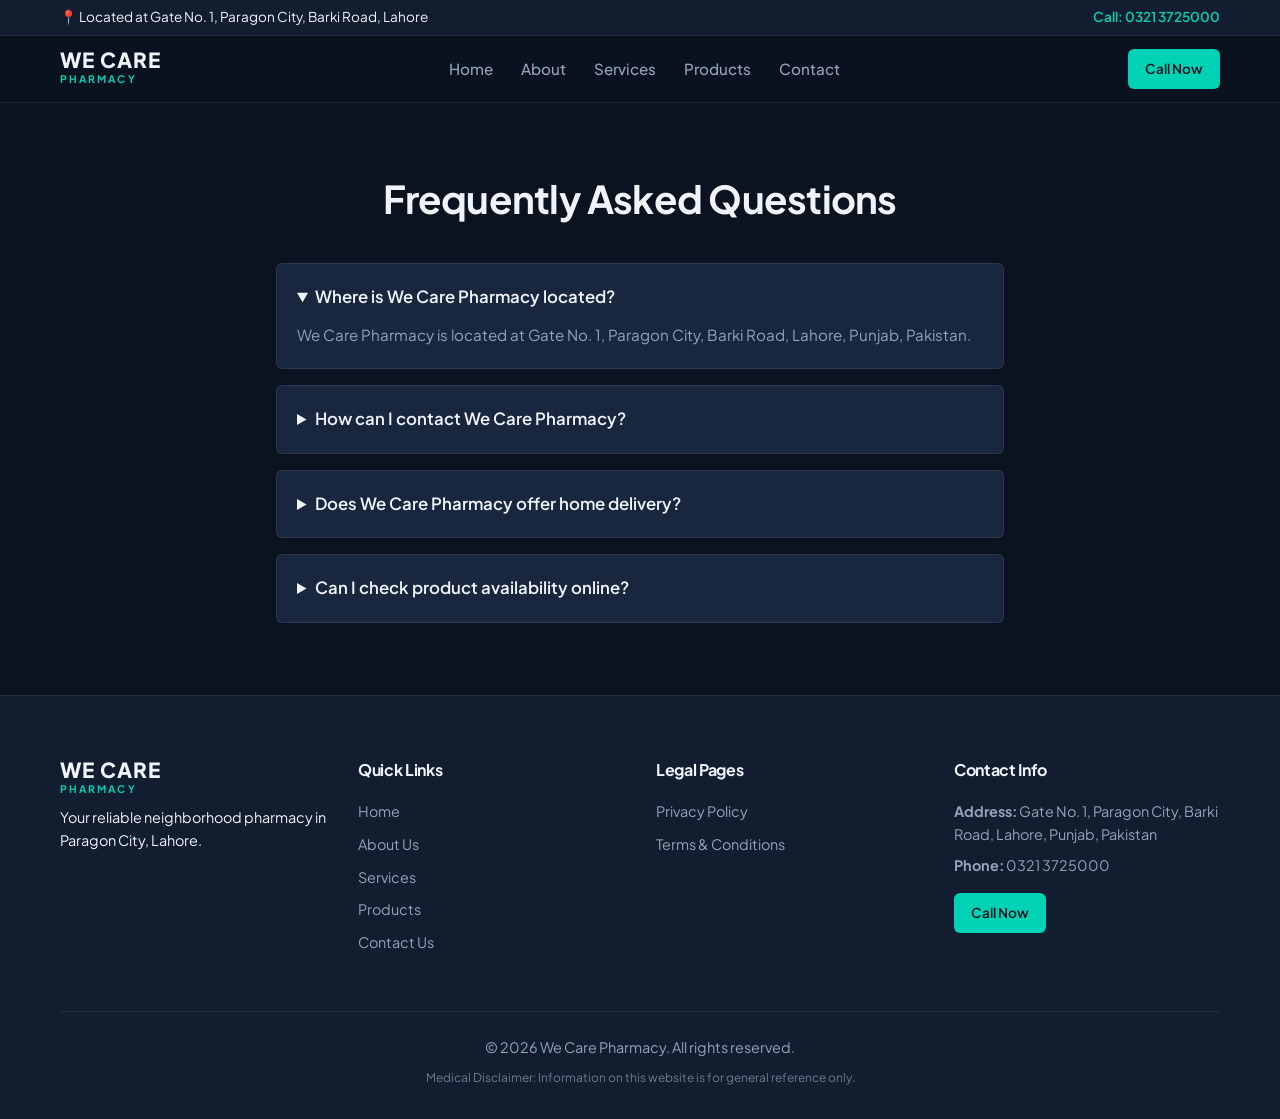
<file: faq.html>
<!DOCTYPE html>
<html lang="en">
<head>
    <meta charset="UTF-8">
    <meta name="viewport" content="width=device-width, initial-scale=1.0">
    <title>Frequently Asked Questions | We Care Pharmacy Lahore</title>
    <meta name="description" content="Get answers to common questions regarding location, stock checks, and services at We Care Pharmacy Paragon City, Lahore.">
    <meta name="robots" content="index, follow">
    <meta name="theme-color" content="#0b1320">
    <link rel="canonical" href="https://YOUR-DOMAIN-HERE/faq.html">

    <link rel="preconnect" href="https://fonts.googleapis.com">
    <link rel="preconnect" href="https://fonts.gstatic.com" crossorigin>
    <link href="https://fonts.googleapis.com/css2?family=Plus+Jakarta+Sans:wght@300;400;500;600;700&display=swap" rel="stylesheet">
    <link rel="stylesheet" href="style.css">

    <script src="main.js" defer></script>
</head>
<body>

    <aside class="announcement-bar">
        <div class="container announcement-content">
            <span>📍 Located at Gate No. 1, Paragon City, Barki Road, Lahore</span>
            <a href="tel:03213725000" class="announcement-link">Call: 0321 3725000</a>
        </div>
    </aside>

    <header class="site-header" id="site-header">
        <div class="container header-inner">
            <a href="index.html" class="brand-logo">
                <span class="logo-title">WE CARE</span>
                <span class="logo-sub">PHARMACY</span>
            </a>
            <nav class="desktop-nav">
                <ul class="nav-list">
                    <li><a href="index.html" class="nav-link">Home</a></li>
                    <li><a href="about.html" class="nav-link">About</a></li>
                    <li><a href="services.html" class="nav-link">Services</a></li>
                    <li><a href="products.html" class="nav-link">Products</a></li>
                    <li><a href="contact.html" class="nav-link">Contact</a></li>
                </ul>
            </nav>
            <div class="header-actions">
                <a href="tel:03213725000" class="btn btn-primary btn-sm">Call Now</a>
                <button class="mobile-menu-toggle" id="menu-toggle-btn" aria-label="Open Navigation Menu">
                    <span class="hamburger-bar"></span>
                    <span class="hamburger-bar"></span>
                    <span class="hamburger-bar"></span>
                </button>
            </div>
        </div>

        <div class="mobile-nav-overlay" id="mobile-nav-menu" aria-hidden="true">
            <nav class="mobile-nav-container">
                <div class="mobile-nav-header">
                    <span class="logo-title">WE CARE</span>
                    <button class="mobile-menu-close" id="menu-close-btn">&times;</button>
                </div>
                <ul class="mobile-nav-list">
                    <li><a href="index.html" class="mobile-nav-link">Home</a></li>
                    <li><a href="about.html" class="mobile-nav-link">About</a></li>
                    <li><a href="services.html" class="mobile-nav-link">Services</a></li>
                    <li><a href="products.html" class="mobile-nav-link">Products</a></li>
                    <li><a href="contact.html" class="mobile-nav-link">Contact</a></li>
                </ul>
                <div class="mobile-nav-footer">
                    <a href="tel:03213725000" class="btn btn-primary btn-block">Call 0321 3725000</a>
                    <p class="mobile-location-text">Gate No. 1, Paragon City, Barki Road, Lahore</p>
                </div>
            </nav>
        </div>
    </header>

    <main id="main-content" class="section-padding">
        <div class="container max-w-3xl">
            <h1 class="page-title text-center mb-xl">Frequently Asked Questions</h1>

            <div class="faq-accordion">
                <details class="faq-item" open>
                    <summary class="faq-question">Where is We Care Pharmacy located?</summary>
                    <div class="faq-answer">
                        <p>We Care Pharmacy is located at Gate No. 1, Paragon City, Barki Road, Lahore, Punjab, Pakistan.</p>
                    </div>
                </details>

                <details class="faq-item">
                    <summary class="faq-question">How can I contact We Care Pharmacy?</summary>
                    <div class="faq-answer">
                        <p>You can call us directly on our helpline at <a href="tel:03213725000">0321 3725000</a>.</p>
                    </div>
                </details>

                <details class="faq-item">
                    <summary class="faq-question">Does We Care Pharmacy offer home delivery?</summary>
                    <div class="faq-answer">
                        <p>Delivery availability should be confirmed directly with the pharmacy by calling 0321 3725000.</p>
                    </div>
                </details>

                <details class="faq-item">
                    <summary class="faq-question">Can I check product availability online?</summary>
                    <div class="faq-answer">
                        <p>Customers are encouraged to call our team directly at 0321 3725000 to verify medicine stock before visiting.</p>
                    </div>
                </details>
            </div>
        </div>
    </main>

    <footer class="site-footer">
        <div class="container">
            <div class="footer-top grid grid-4 gap-lg">
                <div class="footer-brand-col">
                    <a href="index.html" class="brand-logo footer-logo">
                        <span class="logo-title">WE CARE</span>
                        <span class="logo-sub">PHARMACY</span>
                    </a>
                    <p class="footer-desc mt-sm">Your reliable neighborhood pharmacy in Paragon City, Lahore.</p>
                </div>
                <div class="footer-links-col">
                    <h4 class="footer-heading">Quick Links</h4>
                    <ul class="footer-links">
                        <li><a href="index.html">Home</a></li>
                        <li><a href="about.html">About Us</a></li>
                        <li><a href="services.html">Services</a></li>
                        <li><a href="products.html">Products</a></li>
                        <li><a href="contact.html">Contact Us</a></li>
                    </ul>
                </div>
                <div class="footer-links-col">
                    <h4 class="footer-heading">Legal Pages</h4>
                    <ul class="footer-links">
                        <li><a href="privacy-policy.html">Privacy Policy</a></li>
                        <li><a href="terms-and-conditions.html">Terms & Conditions</a></li>
                    </ul>
                </div>
                <div class="footer-contact-col">
                    <h4 class="footer-heading">Contact Info</h4>
                    <p class="footer-contact-item"><strong>Address:</strong> Gate No. 1, Paragon City, Barki Road, Lahore, Punjab, Pakistan</p>
                    <p class="footer-contact-item"><strong>Phone:</strong> <a href="tel:03213725000">0321 3725000</a></p>
                    <a href="tel:03213725000" class="btn btn-primary btn-sm mt-sm">Call Now</a>
                </div>
            </div>
            <div class="footer-bottom">
                <p>&copy; <span id="current-year">2026</span> We Care Pharmacy. All rights reserved.</p>
                <p class="disclaimer-text">Medical Disclaimer: Information on this website is for general reference only.</p>
            </div>
        </div>
    </footer>

</body>
</html>
</file>
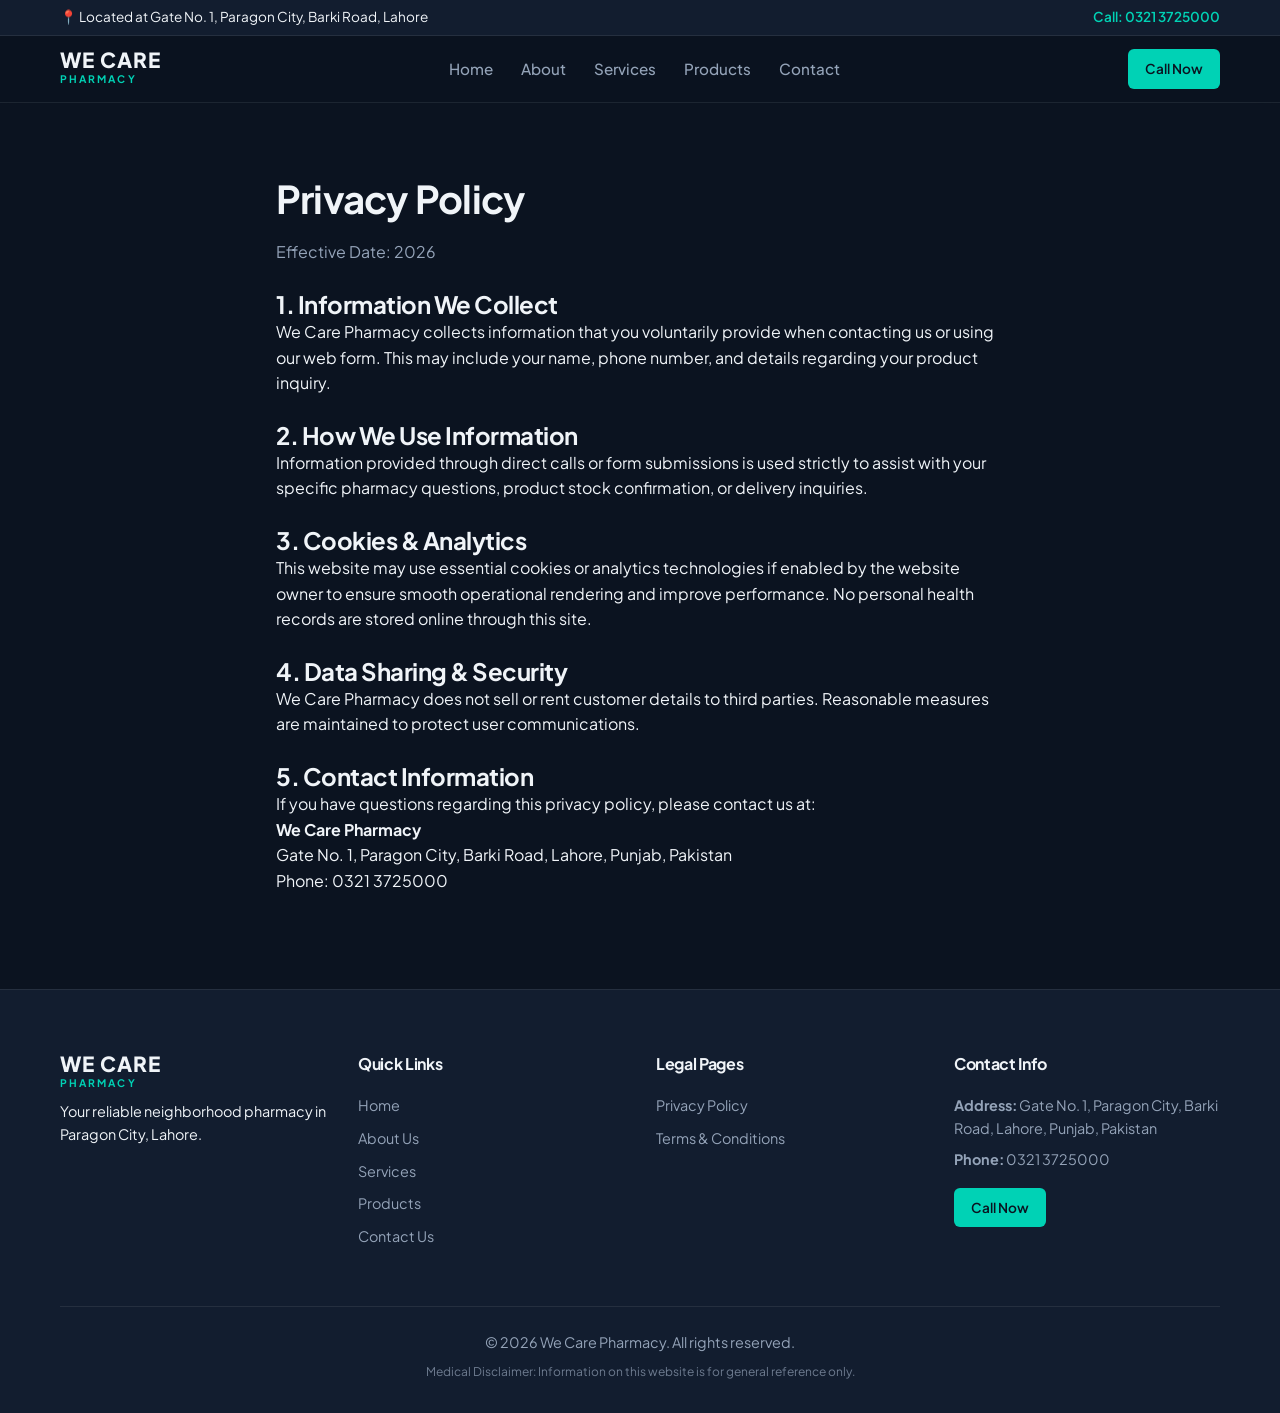
<file: privacy-policy.html>
<!DOCTYPE html>
<html lang="en">
<head>
    <meta charset="UTF-8">
    <meta name="viewport" content="width=device-width, initial-scale=1.0">
    <title>Privacy Policy | We Care Pharmacy Lahore</title>
    <meta name="description" content="Privacy Policy for We Care Pharmacy located in Paragon City, Lahore, Punjab, Pakistan.">
    <meta name="robots" content="index, follow">
    <meta name="theme-color" content="#0b1320">
    <link rel="canonical" href="https://YOUR-DOMAIN-HERE/privacy-policy.html">

    <link rel="preconnect" href="https://fonts.googleapis.com">
    <link rel="preconnect" href="https://fonts.gstatic.com" crossorigin>
    <link href="https://fonts.googleapis.com/css2?family=Plus+Jakarta+Sans:wght@300;400;500;600;700&display=swap" rel="stylesheet">
    <link rel="stylesheet" href="style.css">

    <script src="main.js" defer></script>
</head>
<body>

    <aside class="announcement-bar">
        <div class="container announcement-content">
            <span>📍 Located at Gate No. 1, Paragon City, Barki Road, Lahore</span>
            <a href="tel:03213725000" class="announcement-link">Call: 0321 3725000</a>
        </div>
    </aside>

    <header class="site-header" id="site-header">
        <div class="container header-inner">
            <a href="index.html" class="brand-logo">
                <span class="logo-title">WE CARE</span>
                <span class="logo-sub">PHARMACY</span>
            </a>
            <nav class="desktop-nav">
                <ul class="nav-list">
                    <li><a href="index.html" class="nav-link">Home</a></li>
                    <li><a href="about.html" class="nav-link">About</a></li>
                    <li><a href="services.html" class="nav-link">Services</a></li>
                    <li><a href="products.html" class="nav-link">Products</a></li>
                    <li><a href="contact.html" class="nav-link">Contact</a></li>
                </ul>
            </nav>
            <div class="header-actions">
                <a href="tel:03213725000" class="btn btn-primary btn-sm">Call Now</a>
                <button class="mobile-menu-toggle" id="menu-toggle-btn" aria-label="Open Navigation Menu">
                    <span class="hamburger-bar"></span>
                    <span class="hamburger-bar"></span>
                    <span class="hamburger-bar"></span>
                </button>
            </div>
        </div>

        <div class="mobile-nav-overlay" id="mobile-nav-menu" aria-hidden="true">
            <nav class="mobile-nav-container">
                <div class="mobile-nav-header">
                    <span class="logo-title">WE CARE</span>
                    <button class="mobile-menu-close" id="menu-close-btn">&times;</button>
                </div>
                <ul class="mobile-nav-list">
                    <li><a href="index.html" class="mobile-nav-link">Home</a></li>
                    <li><a href="about.html" class="mobile-nav-link">About</a></li>
                    <li><a href="services.html" class="mobile-nav-link">Services</a></li>
                    <li><a href="products.html" class="mobile-nav-link">Products</a></li>
                    <li><a href="contact.html" class="mobile-nav-link">Contact</a></li>
                </ul>
                <div class="mobile-nav-footer">
                    <a href="tel:03213725000" class="btn btn-primary btn-block">Call 0321 3725000</a>
                    <p class="mobile-location-text">Gate No. 1, Paragon City, Barki Road, Lahore</p>
                </div>
            </nav>
        </div>
    </header>

    <main id="main-content" class="section-padding">
        <div class="container max-w-3xl">
            <h1 class="page-title mb-md">Privacy Policy</h1>
            <p class="text-muted mb-lg">Effective Date: 2026</p>

            <article class="legal-content">
                <section class="mb-lg">
                    <h2>1. Information We Collect</h2>
                    <p>We Care Pharmacy collects information that you voluntarily provide when contacting us or using our web form. This may include your name, phone number, and details regarding your product inquiry.</p>
                </section>

                <section class="mb-lg">
                    <h2>2. How We Use Information</h2>
                    <p>Information provided through direct calls or form submissions is used strictly to assist with your specific pharmacy questions, product stock confirmation, or delivery inquiries.</p>
                </section>

                <section class="mb-lg">
                    <h2>3. Cookies & Analytics</h2>
                    <p>This website may use essential cookies or analytics technologies if enabled by the website owner to ensure smooth operational rendering and improve performance. No personal health records are stored online through this site.</p>
                </section>

                <section class="mb-lg">
                    <h2>4. Data Sharing & Security</h2>
                    <p>We Care Pharmacy does not sell or rent customer details to third parties. Reasonable measures are maintained to protect user communications.</p>
                </section>

                <section class="mb-lg">
                    <h2>5. Contact Information</h2>
                    <p>If you have questions regarding this privacy policy, please contact us at:</p>
                    <p><strong>We Care Pharmacy</strong><br>Gate No. 1, Paragon City, Barki Road, Lahore, Punjab, Pakistan<br>Phone: 0321 3725000</p>
                </section>
            </article>
        </div>
    </main>

    <footer class="site-footer">
        <div class="container">
            <div class="footer-top grid grid-4 gap-lg">
                <div class="footer-brand-col">
                    <a href="index.html" class="brand-logo footer-logo">
                        <span class="logo-title">WE CARE</span>
                        <span class="logo-sub">PHARMACY</span>
                    </a>
                    <p class="footer-desc mt-sm">Your reliable neighborhood pharmacy in Paragon City, Lahore.</p>
                </div>
                <div class="footer-links-col">
                    <h4 class="footer-heading">Quick Links</h4>
                    <ul class="footer-links">
                        <li><a href="index.html">Home</a></li>
                        <li><a href="about.html">About Us</a></li>
                        <li><a href="services.html">Services</a></li>
                        <li><a href="products.html">Products</a></li>
                        <li><a href="contact.html">Contact Us</a></li>
                    </ul>
                </div>
                <div class="footer-links-col">
                    <h4 class="footer-heading">Legal Pages</h4>
                    <ul class="footer-links">
                        <li><a href="privacy-policy.html">Privacy Policy</a></li>
                        <li><a href="terms-and-conditions.html">Terms & Conditions</a></li>
                    </ul>
                </div>
                <div class="footer-contact-col">
                    <h4 class="footer-heading">Contact Info</h4>
                    <p class="footer-contact-item"><strong>Address:</strong> Gate No. 1, Paragon City, Barki Road, Lahore, Punjab, Pakistan</p>
                    <p class="footer-contact-item"><strong>Phone:</strong> <a href="tel:03213725000">0321 3725000</a></p>
                    <a href="tel:03213725000" class="btn btn-primary btn-sm mt-sm">Call Now</a>
                </div>
            </div>
            <div class="footer-bottom">
                <p>&copy; <span id="current-year">2026</span> We Care Pharmacy. All rights reserved.</p>
                <p class="disclaimer-text">Medical Disclaimer: Information on this website is for general reference only.</p>
            </div>
        </div>
    </footer>

</body>
</html>
</file>
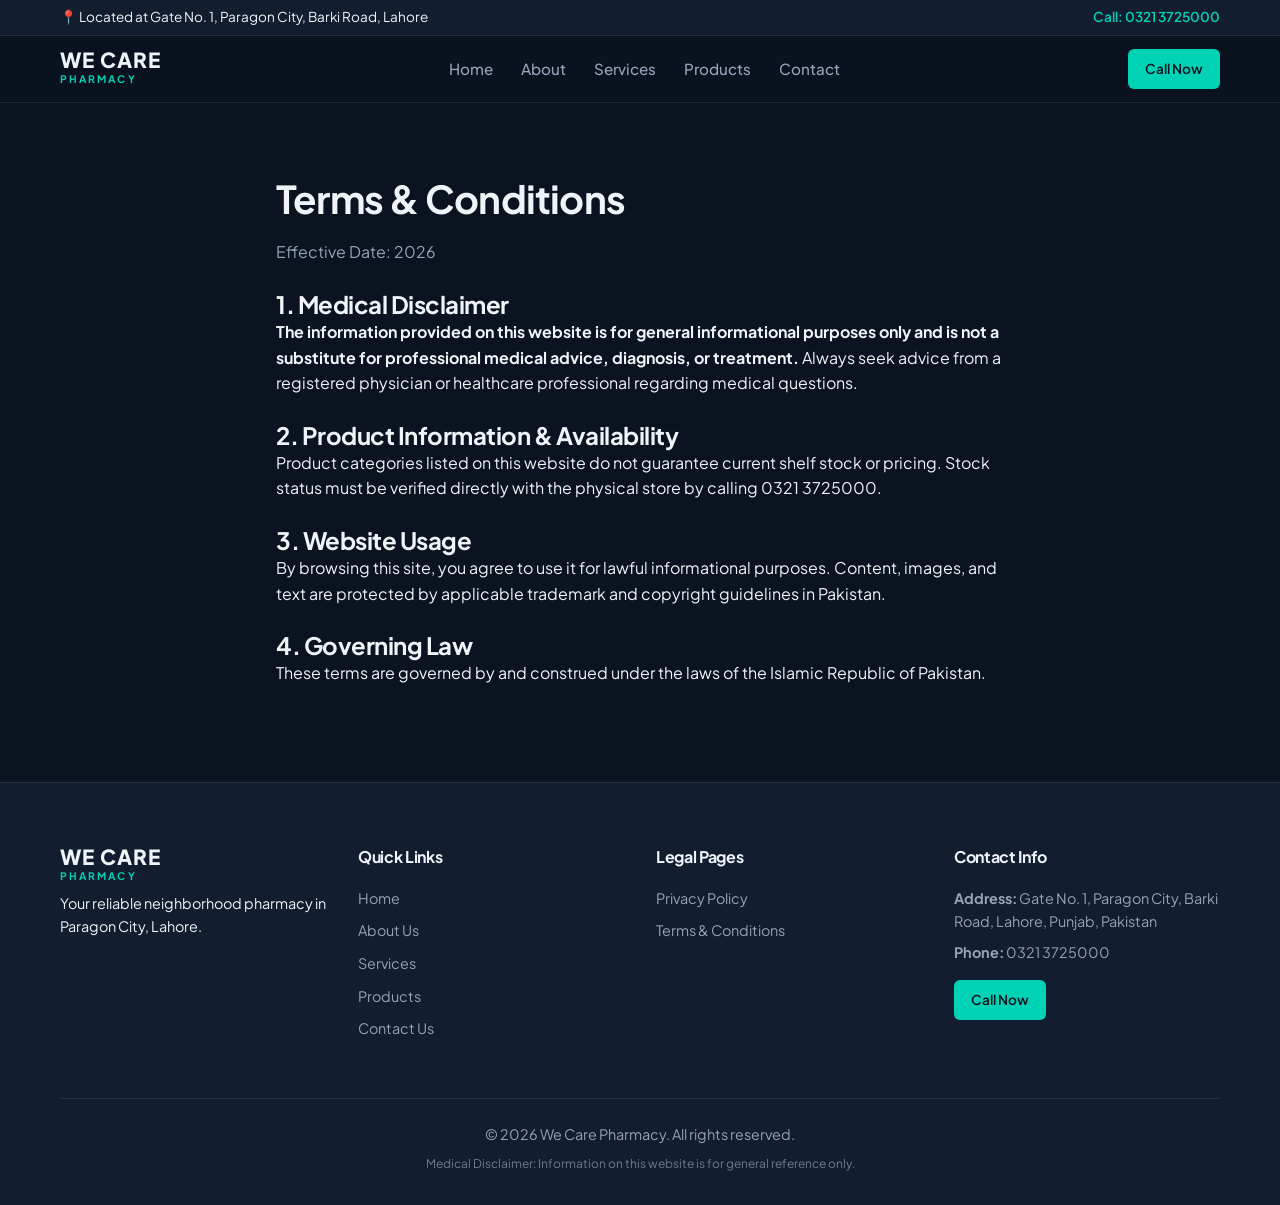
<file: terms-and-conditions.html>
<!DOCTYPE html>
<html lang="en">
<head>
    <meta charset="UTF-8">
    <meta name="viewport" content="width=device-width, initial-scale=1.0">
    <title>Terms & Conditions | We Care Pharmacy Lahore</title>
    <meta name="description" content="Terms and Conditions for using the We Care Pharmacy website in Paragon City, Lahore, Punjab, Pakistan.">
    <meta name="robots" content="index, follow">
    <meta name="theme-color" content="#0b1320">
    <link rel="canonical" href="https://YOUR-DOMAIN-HERE/terms-and-conditions.html">

    <link rel="preconnect" href="https://fonts.googleapis.com">
    <link rel="preconnect" href="https://fonts.gstatic.com" crossorigin>
    <link href="https://fonts.googleapis.com/css2?family=Plus+Jakarta+Sans:wght@300;400;500;600;700&display=swap" rel="stylesheet">
    <link rel="stylesheet" href="style.css">

    <script src="main.js" defer></script>
</head>
<body>

    <aside class="announcement-bar">
        <div class="container announcement-content">
            <span>📍 Located at Gate No. 1, Paragon City, Barki Road, Lahore</span>
            <a href="tel:03213725000" class="announcement-link">Call: 0321 3725000</a>
        </div>
    </aside>

    <header class="site-header" id="site-header">
        <div class="container header-inner">
            <a href="index.html" class="brand-logo">
                <span class="logo-title">WE CARE</span>
                <span class="logo-sub">PHARMACY</span>
            </a>
            <nav class="desktop-nav">
                <ul class="nav-list">
                    <li><a href="index.html" class="nav-link">Home</a></li>
                    <li><a href="about.html" class="nav-link">About</a></li>
                    <li><a href="services.html" class="nav-link">Services</a></li>
                    <li><a href="products.html" class="nav-link">Products</a></li>
                    <li><a href="contact.html" class="nav-link">Contact</a></li>
                </ul>
            </nav>
            <div class="header-actions">
                <a href="tel:03213725000" class="btn btn-primary btn-sm">Call Now</a>
                <button class="mobile-menu-toggle" id="menu-toggle-btn" aria-label="Open Navigation Menu">
                    <span class="hamburger-bar"></span>
                    <span class="hamburger-bar"></span>
                    <span class="hamburger-bar"></span>
                </button>
            </div>
        </div>

        <div class="mobile-nav-overlay" id="mobile-nav-menu" aria-hidden="true">
            <nav class="mobile-nav-container">
                <div class="mobile-nav-header">
                    <span class="logo-title">WE CARE</span>
                    <button class="mobile-menu-close" id="menu-close-btn">&times;</button>
                </div>
                <ul class="mobile-nav-list">
                    <li><a href="index.html" class="mobile-nav-link">Home</a></li>
                    <li><a href="about.html" class="mobile-nav-link">About</a></li>
                    <li><a href="services.html" class="mobile-nav-link">Services</a></li>
                    <li><a href="products.html" class="mobile-nav-link">Products</a></li>
                    <li><a href="contact.html" class="mobile-nav-link">Contact</a></li>
                </ul>
                <div class="mobile-nav-footer">
                    <a href="tel:03213725000" class="btn btn-primary btn-block">Call 0321 3725000</a>
                    <p class="mobile-location-text">Gate No. 1, Paragon City, Barki Road, Lahore</p>
                </div>
            </nav>
        </div>
    </header>

    <main id="main-content" class="section-padding">
        <div class="container max-w-3xl">
            <h1 class="page-title mb-md">Terms & Conditions</h1>
            <p class="text-muted mb-lg">Effective Date: 2026</p>

            <article class="legal-content">
                <section class="mb-lg">
                    <h2>1. Medical Disclaimer</h2>
                    <p><strong>The information provided on this website is for general informational purposes only and is not a substitute for professional medical advice, diagnosis, or treatment.</strong> Always seek advice from a registered physician or healthcare professional regarding medical questions.</p>
                </section>

                <section class="mb-lg">
                    <h2>2. Product Information & Availability</h2>
                    <p>Product categories listed on this website do not guarantee current shelf stock or pricing. Stock status must be verified directly with the physical store by calling 0321 3725000.</p>
                </section>

                <section class="mb-lg">
                    <h2>3. Website Usage</h2>
                    <p>By browsing this site, you agree to use it for lawful informational purposes. Content, images, and text are protected by applicable trademark and copyright guidelines in Pakistan.</p>
                </section>

                <section class="mb-lg">
                    <h2>4. Governing Law</h2>
                    <p>These terms are governed by and construed under the laws of the Islamic Republic of Pakistan.</p>
                </section>
            </article>
        </div>
    </main>

    <footer class="site-footer">
        <div class="container">
            <div class="footer-top grid grid-4 gap-lg">
                <div class="footer-brand-col">
                    <a href="index.html" class="brand-logo footer-logo">
                        <span class="logo-title">WE CARE</span>
                        <span class="logo-sub">PHARMACY</span>
                    </a>
                    <p class="footer-desc mt-sm">Your reliable neighborhood pharmacy in Paragon City, Lahore.</p>
                </div>
                <div class="footer-links-col">
                    <h4 class="footer-heading">Quick Links</h4>
                    <ul class="footer-links">
                        <li><a href="index.html">Home</a></li>
                        <li><a href="about.html">About Us</a></li>
                        <li><a href="services.html">Services</a></li>
                        <li><a href="products.html">Products</a></li>
                        <li><a href="contact.html">Contact Us</a></li>
                    </ul>
                </div>
                <div class="footer-links-col">
                    <h4 class="footer-heading">Legal Pages</h4>
                    <ul class="footer-links">
                        <li><a href="privacy-policy.html">Privacy Policy</a></li>
                        <li><a href="terms-and-conditions.html">Terms & Conditions</a></li>
                    </ul>
                </div>
                <div class="footer-contact-col">
                    <h4 class="footer-heading">Contact Info</h4>
                    <p class="footer-contact-item"><strong>Address:</strong> Gate No. 1, Paragon City, Barki Road, Lahore, Punjab, Pakistan</p>
                    <p class="footer-contact-item"><strong>Phone:</strong> <a href="tel:03213725000">0321 3725000</a></p>
                    <a href="tel:03213725000" class="btn btn-primary btn-sm mt-sm">Call Now</a>
                </div>
            </div>
            <div class="footer-bottom">
                <p>&copy; <span id="current-year">2026</span> We Care Pharmacy. All rights reserved.</p>
                <p class="disclaimer-text">Medical Disclaimer: Information on this website is for general reference only.</p>
            </div>
        </div>
    </footer>

</body>
</html>
</file>
<file: style.css>
/* ==========================================================================
   WE CARE PHARMACY — PREMIUM PRODUCTION STYLES
   Design: Luxury Healthcare / Clean Modern Dark & Light Contrast
   ========================================================================== */

/* --- CSS Variables / Design Tokens --- */
:root {
    --bg-main: #0b1320;
    --bg-surface: #121d2f;
    --bg-card: #18263e;
    --border-color: rgba(255, 255, 255, 0.08);

    --text-main: #f0f4f8;
    --text-muted: #94a3b8;
    --text-inverse: #0b1320;

    --accent-color: #00d2b5;
    --accent-hover: #00b89f;
    --primary-blue: #2563eb;

    --font-sans: 'Plus Jakarta Sans', -apple-system, BlinkMacSystemFont, sans-serif;
    --container-max: 1200px;
    --radius-sm: 6px;
    --radius-md: 12px;
    --radius-lg: 20px;
    --shadow-sm: 0 4px 6px -1px rgba(0, 0, 0, 0.3);
    --shadow-lg: 0 20px 25px -5px rgba(0, 0, 0, 0.5);

    --transition: all 0.25s cubic-bezier(0.16, 1, 0.3, 1);
}

/* --- Universal Reset & Box Sizing --- */
*, *::before, *::after {
    box-sizing: border-box;
    margin: 0;
    padding: 0;
}

html {
    scroll-behavior: smooth;
    overflow-x: hidden;
}

body {
    font-family: var(--font-sans);
    background-color: var(--bg-main);
    color: var(--text-main);
    line-height: 1.6;
    overflow-x: hidden;
    width: 100%;
}

img {
    max-width: 100%;
    height: auto;
    display: block;
}

a {
    color: inherit;
    text-decoration: none;
    transition: var(--transition);
}

ul {
    list-style: none;
}

/* --- Layout Containers --- */
.container {
    width: 100%;
    max-width: var(--container-max);
    margin: 0 auto;
    padding: 0 1.25rem;
}

.section-padding {
    padding: 4.5rem 0;
}

.bg-surface {
    background-color: var(--bg-surface);
}

.max-w-2xl { max-width: 42rem; }
.max-w-3xl { max-width: 48rem; }
.margin-center { margin-left: auto; margin-right: auto; }

/* --- Grids --- */
.grid { display: grid; }
.gap-md { gap: 1.5rem; }
.gap-lg { gap: 2rem; }
.gap-xl { gap: 3rem; }
.align-center { align-items: center; }

@media (min-width: 768px) {
    .grid-2 { grid-template-columns: repeat(2, 1fr); }
    .grid-3 { grid-template-columns: repeat(3, 1fr); }
    .grid-4 { grid-template-columns: repeat(4, 1fr); }
}

/* --- Typography --- */
h1, h2, h3, h4 {
    font-weight: 700;
    line-height: 1.25;
    letter-spacing: -0.02em;
}

.section-title {
    font-size: clamp(1.8rem, 3vw, 2.5rem);
    margin-top: 0.5rem;
    margin-bottom: 1rem;
}

.section-subtitle {
    color: var(--accent-color);
    font-size: 0.85rem;
    font-weight: 700;
    letter-spacing: 0.1em;
    text-transform: uppercase;
}

.text-muted { color: var(--text-muted); }
.text-center { text-align: center; }
.text-link { color: var(--accent-color); text-decoration: underline; }

/* --- Buttons & CTAs --- */
.btn {
    display: inline-flex;
    align-items: center;
    justify-content: center;
    padding: 0.75rem 1.5rem;
    font-weight: 600;
    border-radius: var(--radius-sm);
    cursor: pointer;
    border: 1px solid transparent;
    transition: var(--transition);
    font-size: 0.95rem;
}

.btn-primary {
    background-color: var(--accent-color);
    color: var(--text-inverse);
}

.btn-primary:hover {
    background-color: var(--accent-hover);
    transform: translateY(-2px);
}

.btn-secondary {
    background-color: var(--bg-card);
    color: var(--text-main);
    border-color: var(--border-color);
}

.btn-secondary:hover {
    background-color: var(--bg-surface);
}

.btn-outline {
    background-color: transparent;
    border-color: var(--accent-color);
    color: var(--accent-color);
}

.btn-outline:hover {
    background-color: var(--accent-color);
    color: var(--text-inverse);
}

.btn-sm { padding: 0.5rem 1rem; font-size: 0.85rem; }
.btn-lg { padding: 1rem 2rem; font-size: 1.05rem; }
.btn-block { width: 100%; display: flex; }

/* --- Announcement Bar --- */
.announcement-bar {
    background-color: var(--bg-surface);
    border-bottom: 1px solid var(--border-color);
    font-size: 0.85rem;
    padding: 0.4rem 0;
}

.announcement-content {
    display: flex;
    justify-content: space-between;
    align-items: center;
    flex-wrap: wrap;
    gap: 0.5rem;
}

.announcement-link {
    color: var(--accent-color);
    font-weight: 600;
}

/* --- Header & Navigation --- */
.site-header {
    position: sticky;
    top: 0;
    z-index: 1000;
    background-color: rgba(11, 19, 32, 0.9);
    backdrop-filter: blur(12px);
    border-bottom: 1px solid var(--border-color);
    padding: 0.85rem 0;
}

.header-inner {
    display: flex;
    align-items: center;
    justify-content: space-between;
}

.brand-logo {
    display: flex;
    flex-direction: column;
}

.logo-title {
    font-size: 1.3rem;
    font-weight: 800;
    color: var(--text-main);
    letter-spacing: 0.05em;
    line-height: 1;
}

.logo-sub {
    font-size: 0.65rem;
    color: var(--accent-color);
    letter-spacing: 0.2em;
    font-weight: 700;
}

.desktop-nav .nav-list {
    display: flex;
    gap: 1.75rem;
}

.nav-link {
    font-weight: 500;
    font-size: 0.95rem;
    color: var(--text-muted);

    padding: 0.25rem 0;
    position: relative;
}

.nav-link:hover, .nav-link.active {
    color: var(--accent-color);
}

.header-actions {
    display: flex;
    align-items: center;
    gap: 1rem;
}

.mobile-menu-toggle {
    display: none;
    background: none;
    border: none;
    cursor: pointer;
    flex-direction: column;
    gap: 5px;
    padding: 0.5rem;
}

.hamburger-bar {
    width: 24px;
    height: 2px;
    background-color: var(--text-main);
    transition: var(--transition);
}

/* --- Mobile Navigation Menu --- */
.mobile-nav-overlay {
    position: fixed;
    top: 0;
    left: 0;
    width: 100%;
    height: 100vh;
    background-color: rgba(11, 19, 32, 0.98);
    z-index: 2000;
    display: flex;
    justify-content: flex-end;
    opacity: 0;
    pointer-events: none;
    transition: opacity 0.3s ease;
}

.mobile-nav-overlay.is-active {
    opacity: 1;
    pointer-events: auto;
}

.mobile-nav-container {
    width: 100%;
    max-width: 320px;
    background-color: var(--bg-surface);
    height: 100%;
    padding: 2rem 1.5rem;
    display: flex;
    flex-direction: column;
    justify-content: space-between;
}

.mobile-nav-header {
    display: flex;
    align-items: center;
    justify-content: space-between;
    padding-bottom: 1rem;
    border-bottom: 1px solid var(--border-color);
}

.mobile-menu-close {
    background: none;
    border: none;
    font-size: 2rem;
    color: var(--text-main);
    cursor: pointer;
}

.mobile-nav-list {
    display: flex;
    flex-direction: column;
    gap: 1.25rem;
    margin-top: 2rem;
}

.mobile-nav-link {
    font-size: 1.15rem;
    font-weight: 600;
    color: var(--text-main);
}

.mobile-nav-link.active { color: var(--accent-color); }

.mobile-location-text {
    font-size: 0.8rem;
    color: var(--text-muted);
    margin-top: 0.75rem;
    text-align: center;
}

@media (max-width: 767px) {
    .desktop-nav { display: none; }
    .mobile-menu-toggle { display: flex; }
}

/* --- Hero Section --- */
.hero-section {
    padding: 4rem 0 5rem;
    position: relative;
}

.hero-grid {
    display: grid;
    grid-template-columns: 1fr;
    gap: 2.5rem;
    align-items: center;
}

@media (min-width: 992px) {
    .hero-grid {
        grid-template-columns: 1.2fr 0.8fr;
    }
}

.badge-accent {
    display: inline-block;
    padding: 0.35rem 0.85rem;
    background-color: rgba(0, 210, 181, 0.1);
    color: var(--accent-color);
    border: 1px solid rgba(0, 210, 181, 0.2);
    border-radius: 50px;
    font-size: 0.8rem;
    font-weight: 600;
    margin-bottom: 1.25rem;
}

.hero-title {
    font-size: clamp(2.2rem, 4vw, 3.5rem);
    margin-bottom: 1.25rem;
}

.hero-description {
    font-size: 1.1rem;
    color: var(--text-muted);
    margin-bottom: 2rem;
}

.hero-cta-group {
    display: flex;
    gap: 1rem;
    flex-wrap: wrap;
}

.hero-visual {
    position: relative;
    width: 100%;
    min-height: 320px;
    display: flex;
    align-items: center;
    justify-content: center;
}

.webgl-canvas-container {
    width: 100%;
    height: 320px;
    position: relative;
}

.hero-fallback-card {
    background-color: var(--bg-card);
    border: 1px solid var(--border-color);
    padding: 2.5rem;
    border-radius: var(--radius-lg);
    text-align: center;
    box-shadow: var(--shadow-lg);
}

.card-icon { font-size: 3rem; margin-bottom: 1rem; }
.status-badge {
    display: inline-block;
    margin-top: 1rem;
    font-size: 0.8rem;
    color: var(--accent-color);
}

/* --- Cards & Components --- */
.card {
    background-color: var(--bg-card);
    border: 1px solid var(--border-color);
    border-radius: var(--radius-md);
    overflow: hidden;
    transition: var(--transition);
}

.card:hover {
    transform: translateY(-4px);
    box-shadow: var(--shadow-lg);
}

.card-body { padding: 1.75rem; }
.card-icon-wrapper { font-size: 2.2rem; margin-bottom: 1rem; }
.card-title { font-size: 1.25rem; margin-bottom: 0.5rem; }
.card-link { display: inline-block; margin-top: 1rem; color: var(--accent-color); font-weight: 600; }

.trust-card {
    background-color: var(--bg-card);
    border: 1px solid var(--border-color);
    padding: 1.5rem;
    border-radius: var(--radius-md);
}
.trust-icon { font-size: 1.8rem; margin-bottom: 0.5rem; }

.rounded-img { border-radius: var(--radius-md); width: 100%; object-fit: cover; }
.feature-list { margin: 1.25rem 0; }
.feature-list li {
    padding-left: 1.5rem;
    position: relative;
    margin-bottom: 0.5rem;
    color: var(--text-muted);
}
.feature-list li::before {
    content: "✓";
    position: absolute;
    left: 0;
    color: var(--accent-color);
    font-weight: bold;
}

.category-card {
    position: relative;
    border-radius: var(--radius-md);
    overflow: hidden;
    height: 220px;
}
.category-img { width: 100%; height: 100%; object-fit: cover; }
.category-overlay {
    position: absolute;
    inset: 0;
    background: linear-gradient(to top, rgba(11, 19, 32, 0.9), transparent);
    display: flex;
    flex-direction: column;
    justify-content: flex-end;
    padding: 1.25rem;
}

.product-cat-card .card-img-top { height: 180px; object-fit: cover; }
.stock-note { font-size: 0.8rem; color: var(--accent-color); margin-top: 0.75rem; font-weight: 600; }

.page-header-section {
    padding: 3.5rem 0 2rem;
    border-bottom: 1px solid var(--border-color);
}
.page-title { font-size: clamp(2rem, 3vw, 2.8rem); }
.page-subtitle { color: var(--text-muted); margin-top: 0.5rem; }

/* --- FAQ Accordion --- */
.faq-accordion { display: flex; flex-direction: column; gap: 1rem; }
.faq-item {
    background-color: var(--bg-card);
    border: 1px solid var(--border-color);
    border-radius: var(--radius-sm);
    padding: 1.25rem;
}
.faq-question {
    font-weight: 600;
    cursor: pointer;
    font-size: 1.05rem;
}
.faq-answer { margin-top: 0.75rem; color: var(--text-muted); font-size: 0.95rem; }

/* --- Forms & Inputs --- */
.site-form .form-label {
    display: block;
    margin-bottom: 0.4rem;
    font-size: 0.9rem;
    font-weight: 600;
}
.site-form .form-control {
    width: 100%;
    padding: 0.75rem 1rem;
    background-color: var(--bg-main);
    border: 1px solid var(--border-color);
    border-radius: var(--radius-sm);
    color: var(--text-main);
    font-family: inherit;
}
.site-form .form-control:focus {
    outline: none;
    border-color: var(--accent-color);
}
.form-feedback-message {
    padding: 0.75rem;
    border-radius: var(--radius-sm);
    font-size: 0.9rem;
    display: none;
}
.form-feedback-message.is-visible { display: block; }
.form-feedback-message.info { background-color: rgba(37, 99, 235, 0.2); border: 1px solid var(--primary-blue); color: #93c5fd; }

/* --- Map Placeholder --- */
.map-container-wrapper { width: 100%; }
.map-placeholder-box {
    background-color: var(--bg-card);
    border: 1px dashed var(--accent-color);
    border-radius: var(--radius-md);
    padding: 3rem 1.5rem;
    text-align: center;
}

/* --- Footer --- */
.site-footer {
    background-color: var(--bg-surface);
    border-top: 1px solid var(--border-color);
    padding: 4rem 0 2rem;
    font-size: 0.9rem;
}
.footer-heading {
    color: var(--text-main);
    margin-bottom: 1.25rem;
    font-size: 1rem;
}
.footer-links li { margin-bottom: 0.6rem; }
.footer-links a { color: var(--text-muted); }
.footer-links a:hover { color: var(--accent-color); }
.footer-contact-item { color: var(--text-muted); margin-bottom: 0.5rem; }
.footer-bottom {
    margin-top: 3rem;
    padding-top: 1.5rem;
    border-top: 1px solid var(--border-color);
    text-align: center;
    color: var(--text-muted);
}
.disclaimer-text { font-size: 0.75rem; margin-top: 0.5rem; opacity: 0.7; }

/* Utilities */
.mt-sm { margin-top: 0.5rem; }
.mt-md { margin-top: 1rem; }
.mt-lg { margin-top: 1.5rem; }
.mt-xl { margin-top: 2.5rem; }
.mb-md { margin-bottom: 1rem; }
.mb-lg { margin-bottom: 1.5rem; }
.mb-xl { margin-bottom: 2.5rem; }
.p-xl { padding: 2.5rem; }
.rounded-card { border-radius: var(--radius-md); }
.shadow-sm { box-shadow: var(--shadow-sm); }
.shadow-lg { box-shadow: var(--shadow-lg); }

/* Accessibility Focus States */
a:focus-visible, button:focus-visible, input:focus-visible, textarea:focus-visible {
    outline: 2px solid var(--accent-color);
    outline-offset: 3px;
}
</file>
